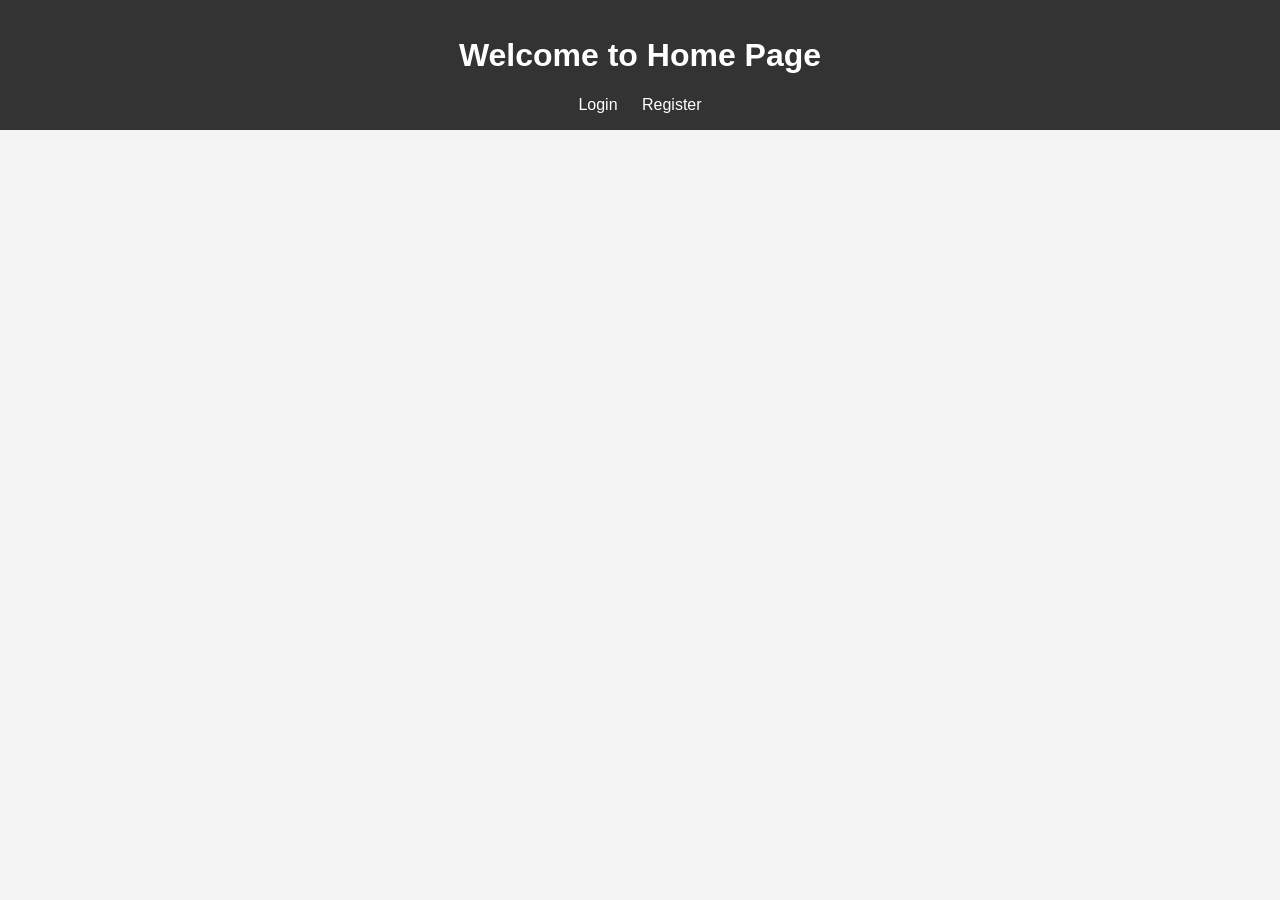
<file: index.html>
<!DOCTYPE html>
<html lang="en">
<head>
    <meta charset="UTF-8">
    <meta name="viewport" content="width=device-width, initial-scale=1.0">
    <title>Home Page</title>
    <link rel="stylesheet" href="style.css">
</head>
<body>
    <header>
        <h1>Welcome to Home Page</h1>
        <nav>
            <a href="login.html">Login</a>
            <a href="Registration.html">Register</a>
        </nav>
    </header>
</body>
</html>
</file>
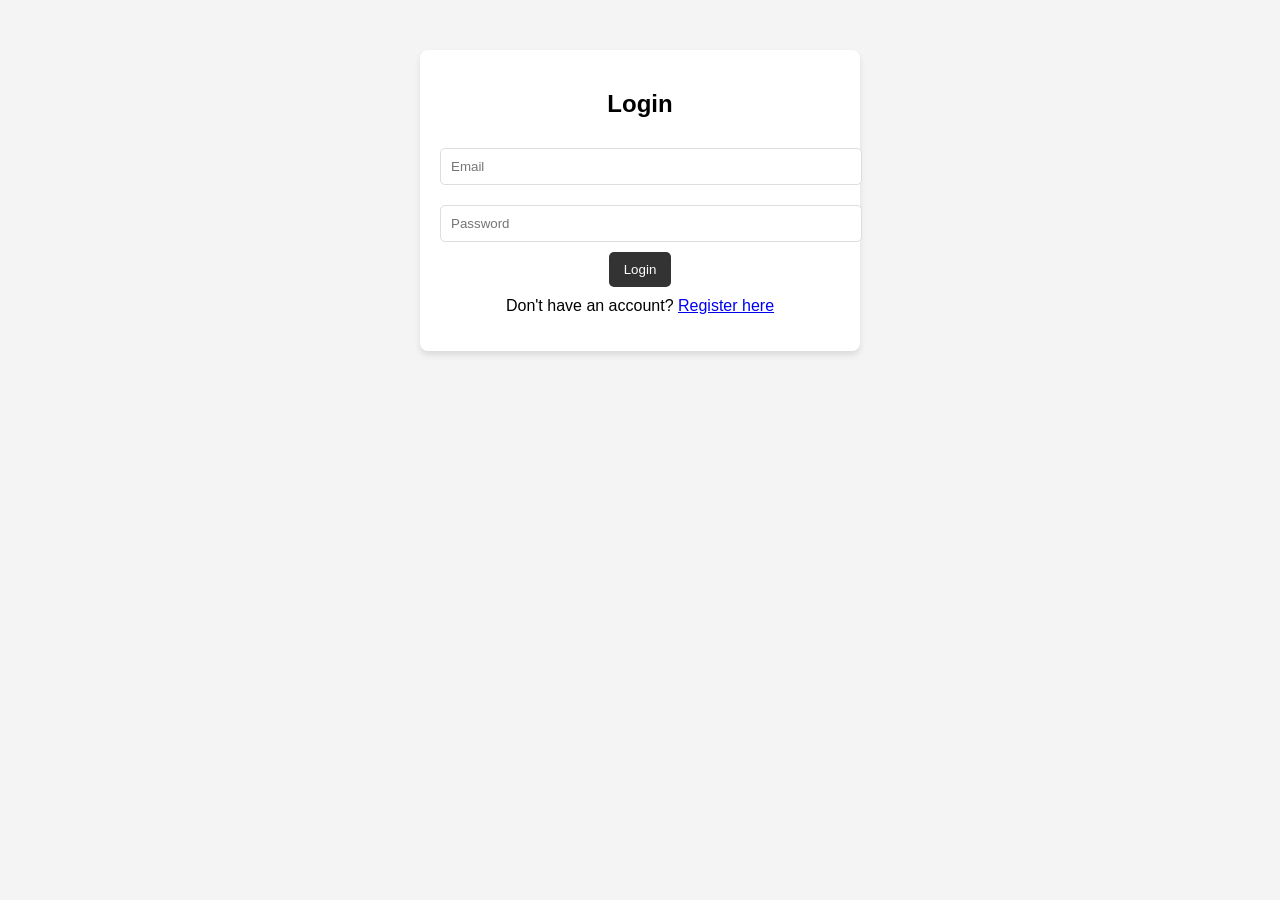
<file: login.html>
<!DOCTYPE html>
<html lang="en">
<head>
    <meta charset="UTF-8">
    <meta name="viewport" content="width=device-width, initial-scale=1.0">
    <title>Login Page</title>
    <link rel="stylesheet" href="style.css">
</head>
<body>
    <div class="container">
        <h2>Login</h2>
        <form id="loginForm">
            <input type="email" id="loginEmail" placeholder="Email" required>
            <input type="password" id="loginPassword" placeholder="Password" required>
            <button type="submit">Login</button>
        </form>
        <p>Don't have an account? <a href="Registration.html">Register here</a></p>
    </div>
    <script src="script.js"></script>
</body>
</html>
</file>
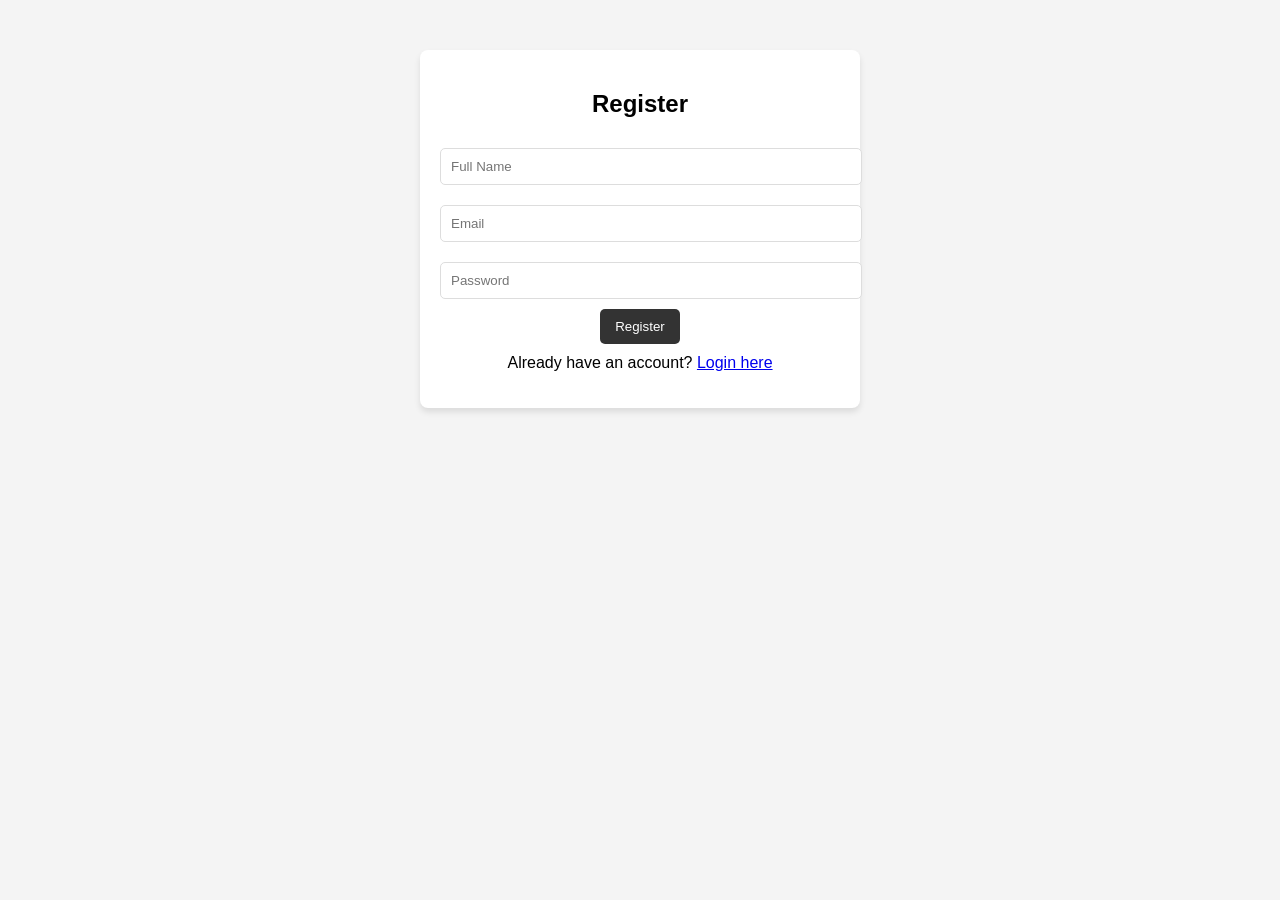
<file: Registration.html>
<!DOCTYPE html>
<html lang="en">
<head>
    <meta charset="UTF-8">
    <meta name="viewport" content="width=device-width, initial-scale=1.0">
    <title>Registration Page</title>
    <link rel="stylesheet" href="style.css">
</head>
<body>
    <div class="container">
        <h2>Register</h2>
        <form id="registerForm">
            <input type="text" id="regName" placeholder="Full Name" required>
            <input type="email" id="regEmail" placeholder="Email" required>
            <input type="password" id="regPassword" placeholder="Password" required>
            <button type="submit">Register</button>
        </form>
        <p>Already have an account? <a href="login.html">Login here</a></p>
    </div>
    <script src="script.js"></script>
</body>
</html>
</file>
<file: style.css>
body {
    font-family: Arial, sans-serif;
    background-color: #f4f4f4;
    margin: 0;
    padding: 0;
}

header {
    background-color: #333;
    color: white;
    text-align: center;
    padding: 1rem 0;
}

header nav a {
    color: white;
    text-decoration: none;
    margin: 0 10px;
}

header nav a:hover {
    text-decoration: underline;
}

.container {
    max-width: 400px;
    margin: 50px auto;
    padding: 20px;
    background: white;
    border-radius: 8px;
    box-shadow: 0 4px 6px rgba(0, 0, 0, 0.1);
    text-align: center;
}

.container h2 {
    margin-bottom: 20px;
}

.container input {
    width: 100%;
    padding: 10px;
    margin: 10px 0;
    border: 1px solid #ddd;
    border-radius: 5px;
}

.container button {
    background-color: #333;
    color: white;
    padding: 10px 15px;
    border: none;
    border-radius: 5px;
    cursor: pointer;
}

.container button:hover {
    background-color: #555;
}

.container p {
    margin-top: 10px;
}
</file>
